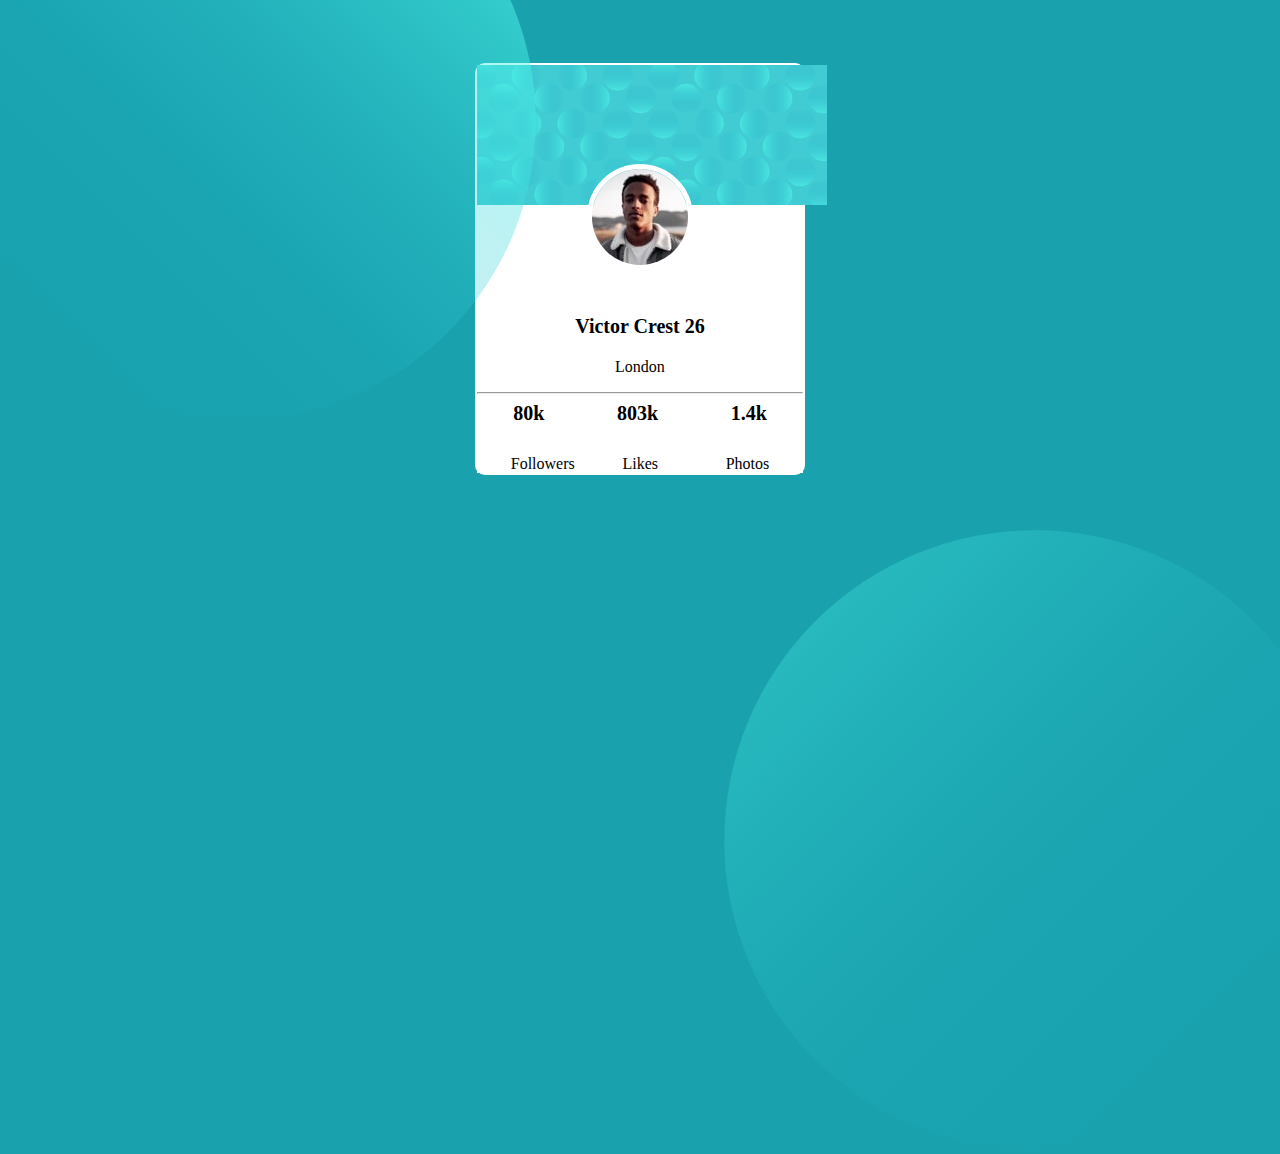
<file: index.html>
<!DOCTYPE html>
<html lang="en">
<head>
    <meta charset="UTF-8">
    <meta http-equiv="X-UA-Compatible" content="IE=edge">
    <meta name="viewport" content="width=device-width, initial-scale=1.0">
    <title>Profile card</title>
    <link rel="stylesheet" href="style card.css">
   
</head>
<body> 
    <div class="picture">
        <img src="bg-pattern-top.svg" alt="picture">
    </div>

  <div class="bored">
      <div>
        <div>
          <div class="first">
            <img src="bg-pattern-card.svg" alt="card">
          </div>
    
          <img src ="image-victor.jpg" alt="victors picture" class="center">
        </div>
          <div class="color">   
            <div class="background">
             <p class="name">Victor Crest 26</p>
             <p class="london">London</p>
             <hr>
            </div>
        
        <div class="botton">
          <span class="me">80k</span>
          <span>803k</span>
          <span>1.4k</span>
        </div>
        <div class="bottom">
          <span>Followers</span>
          <span class="photos">Likes</span>
          <span>Photos</span>
        </div>
        </div>
      </div>
  </div>
         
    <div class="pattern">
      <img src="bg-pattern-bottom.svg" alt="bottom">
    </div>


    
    
</body>
</html>
</file>
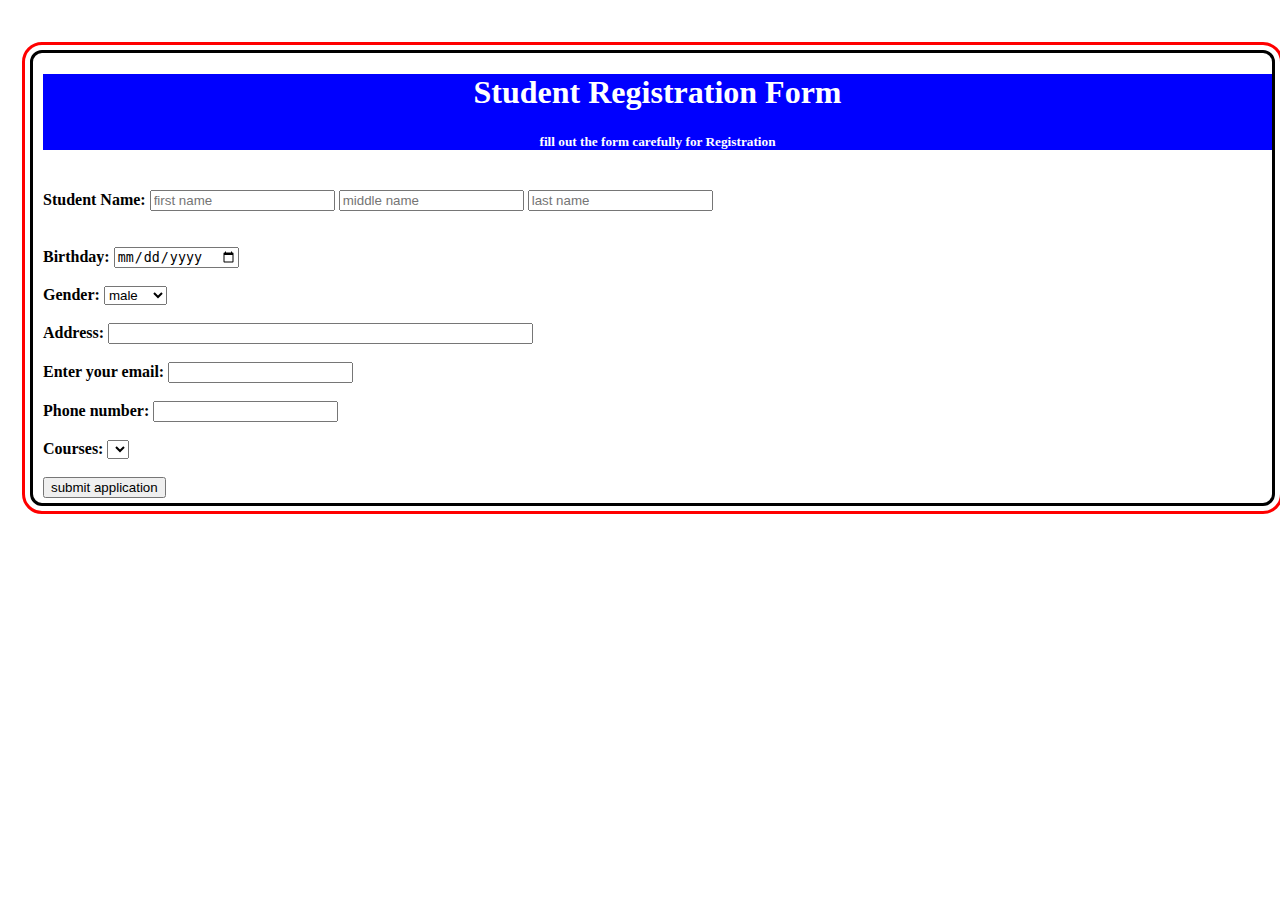
<file: form/index.html>
<!DOCTYPE html>
<html lang="en">
<head>
    <meta charset="UTF-8">
    <meta http-equiv="X-UA-Compatible" content="IE=edge">
    <meta name="viewport" content="width=device-width, initial-scale=1.0">
    <title>REGISTRATION</title>

    <link rel="stylesheet" href="styles.css">
</head>
<body class="fine">
    <div class="form">
        <h1>Student Registration Form</h1>
        <h5>fill out the form carefully for Registration</h5>
    </div><br>

    <section>
        <form action="">
        <label for="name"><strong>Student Name:</strong></label>
        <input type="text" id="name" name="name" placeholder="first name">
        <input type="text" id="name" name="name" placeholder="middle name">
        <input type="text" name="name" id="name" placeholder="last name">
         </form>
    </section><br><br>

    <section>
        <form action="">
       <label for="Birthday"><strong>Birthday:</strong></label>
       <input type="date" name="Birthday" id="Birthday">
       </form>
    </section><br>

    <section>
        <form action="">
        <label for="gender"><strong>Gender:</strong></label>
        <select name="gender" id="gender">
            <option value="male">male</option>
            <option value="female">female</option>
        </select>
        </form>
    </section><br>

    <section>
        <form action="">
        <label for="address"><strong>Address:</strong></label>
        <input type="text" name="address" id="address" size="50">
        </form>
        </section><br>

         <section>
           <form action="">
            <label for="email"><strong>Enter your email:</strong></label>
            <input type="email" name="email" id="email">
           </form>
     </section><br>

     <section>
         <form action="">
            <label for="number"><strong>Phone number:</strong></label>
            <input type="tel" name="number" id="number">
         </form>
     </section><br>

     <section>
        <form action="">
            <label for="courses"><strong>Courses:</strong></label>
            <select name="courses" id="courses">
            </select>
        </form>
     </section><br>

     <input type="submit" value="submit application">

</body>
</html>
</file>
<file: style card.css>
.center{
    display: block;
    margin: 100px auto 20px;
    border-radius: 100px;
    border: 5px solid white;
    position: relative;
    top:-145px;
}

.name {
    text-align: center;
    font-weight: bolder;
    font-size: 20px;
    margin-top: -120px;
}

.london {
    text-align: center;
    
}

.bottom {
    text-align: center;
    display: flex;
    justify-content: space-around;
    align-items: center;
    margin-top: 30px;
    background-color: white;
}

.botton {
    display: flex;
    justify-content: space-around;
    align-items: center;
    text-align: center;
    font-weight: bolder;
    font-size: 20px;
    background-color: white;
}

.photos {
    margin-left: -20px;
}
body{
    background-color:hsl(185, 75%, 39%);
    font-family: 'Times New Roman', Times, serif;
    overflow: hidden;
    
    
}
.picture{
position: absolute;
top: -20%;
left: -5%;
width: 600px;
height: 600px;
    
    /* position: absolute;
    background-size:1440px ;
    padding-right: 1000px;
    margin-bottom: 0%;
    margin-left: 0%;
    float: left; */

   

}
.picture img,.pattern img{
    width:100%;
}
.pattern{
    /* position: absolute;
    padding-left:1000px;
    margin-top: 0%;
    margin-right: 0%; */
   position: absolute;
   bottom: -20%;
   right: -5%;
   width: 620px;
   height: 550px;
}
.bored{
    border: 2px solid white;
    border-radius: 10px;
    margin: 5% auto;
    width: 25.8%;
    background-color: white;


}
.background{
  background-color: white;  
}
.color{
    background-color: white;
}
</file>
<file: form/styles.css>
.form{
    text-align: center;
    background-color: blue;
    color: white;
}
.fine{
    border: 3px solid black;
    padding-left: 10px;
    padding-bottom: 5px;
    margin: 50px 5px 100px 30px;
    outline: 3px solid red;
    outline-offset: 5px;
    box-sizing: border-box;
    border-radius: 12px;
}
</file>
